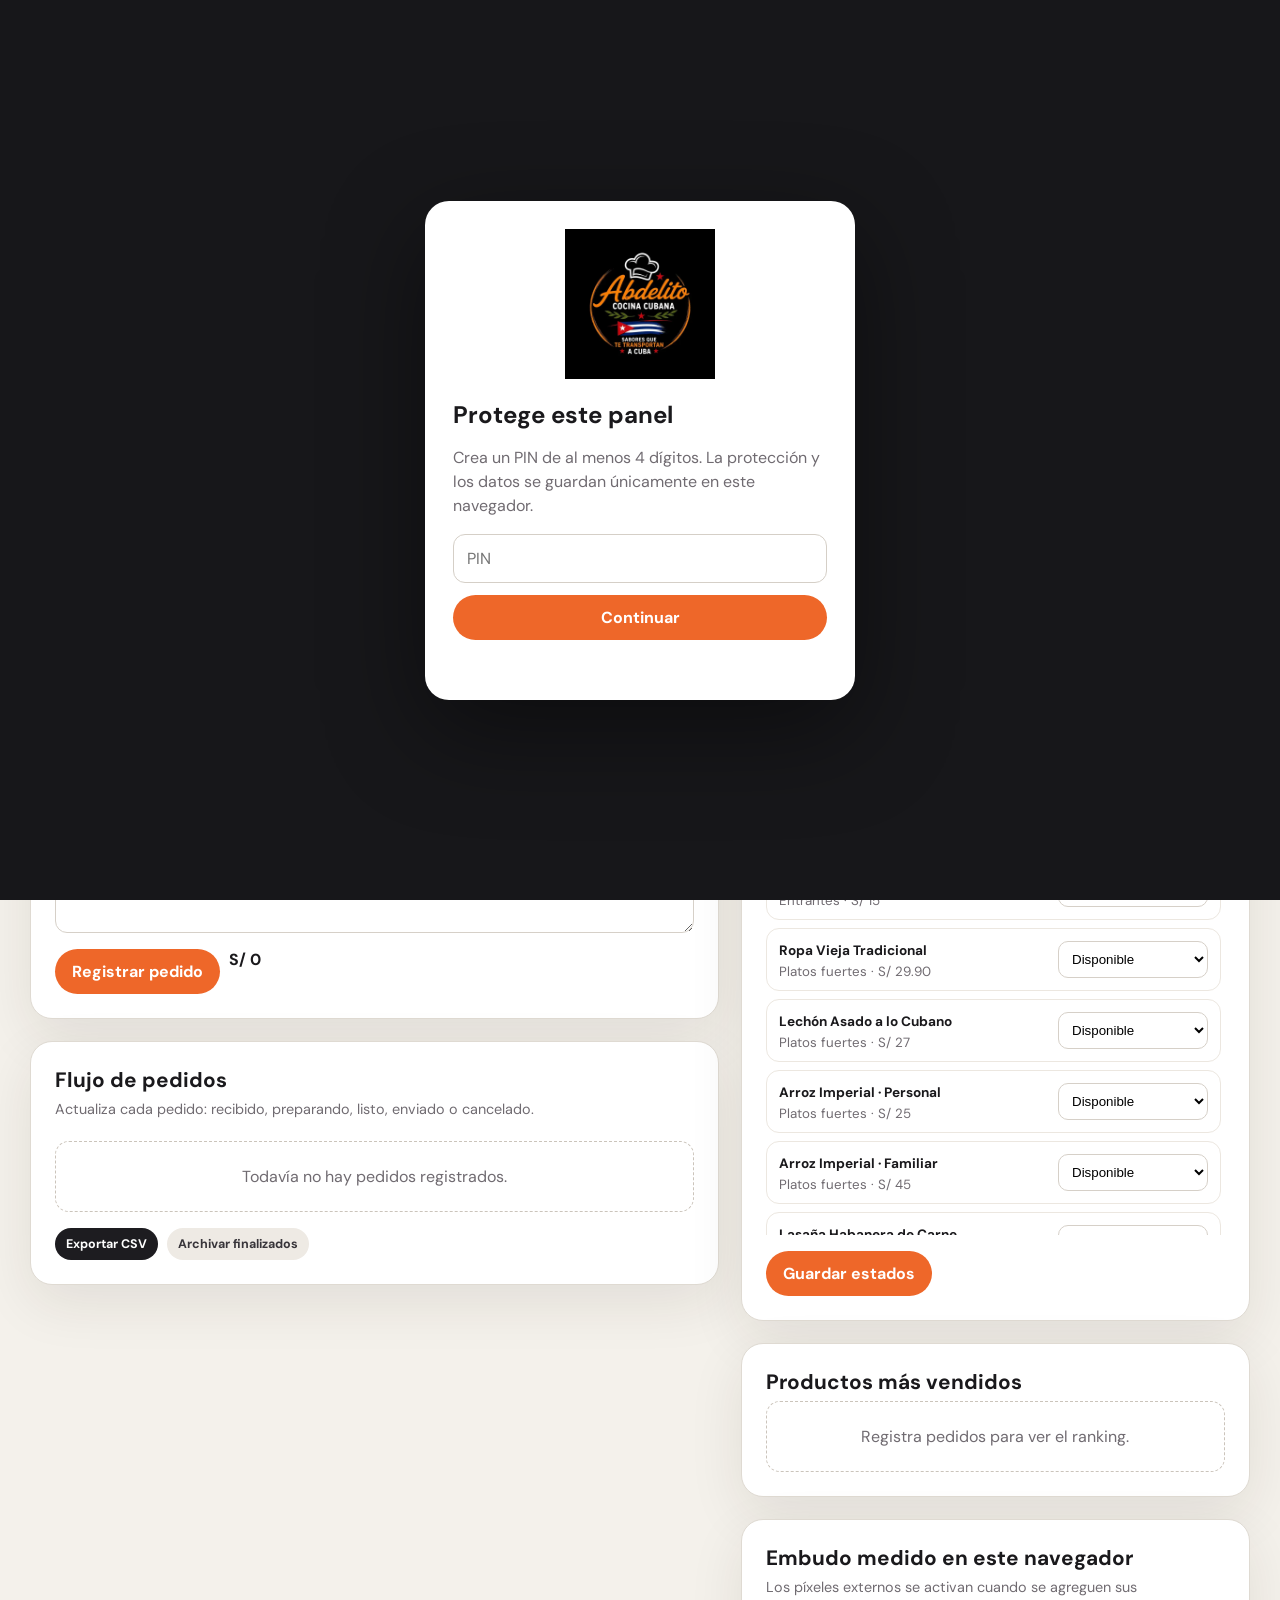
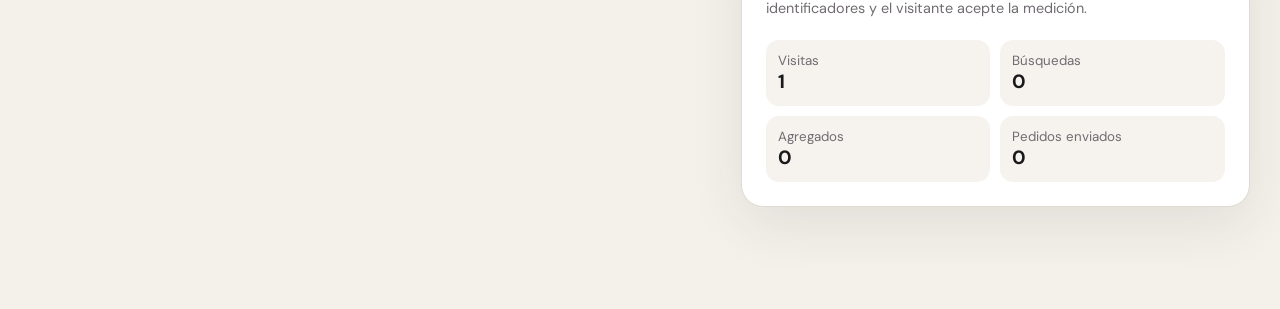
<file: docs/admin.html>
<!doctype html>
<html lang="es">
<head>
  <meta charset="utf-8">
  <meta name="viewport" content="width=device-width, initial-scale=1">
  <meta name="robots" content="noindex,nofollow">
  <title>Panel operativo | Abdelito Cocina</title>
  <link rel="preconnect" href="https://fonts.googleapis.com">
  <link rel="preconnect" href="https://fonts.gstatic.com" crossorigin>
  <link href="https://fonts.googleapis.com/css2?family=DM+Sans:wght@400;500;600;700&display=swap" rel="stylesheet">
  <link rel="stylesheet" href="./admin.css">
</head>
<body>
  <div class="lock-screen" data-lock>
    <div class="lock-card"><img src="./assets/logo-header-complete.webp" alt="Abdelito Cocina Cubana"><h1 data-lock-title>Protege este panel</h1><p data-lock-copy>Crea un PIN de al menos 4 dígitos. La protección y los datos se guardan únicamente en este navegador.</p><form data-lock-form><input type="password" inputmode="numeric" autocomplete="current-password" minlength="4" maxlength="12" placeholder="PIN" data-pin required><button class="button" type="submit">Continuar</button><div class="lock-error" data-lock-error></div></form></div>
  </div>
  <div class="admin-shell">
    <header class="admin-header"><div class="admin-header-inner"><div class="admin-brand"><img src="./assets/logo-header-complete.webp" alt="Abdelito Cocina"><span>Panel operativo</span></div><a href="./" target="_blank" rel="noopener">Ver tienda ↗</a></div></header>
    <main class="admin-main">
      <div class="notice"><strong>Panel local:</strong> los pedidos, estados y métricas se guardan en este dispositivo. Los cambios de disponibilidad pueden previsualizarse aquí; para que sean globales deben publicarse en la configuración de la web.</div>
      <section class="dashboard-grid"><article class="metric"><small>Pedidos registrados</small><strong data-metric-orders>0</strong></article><article class="metric"><small>Ventas registradas</small><strong data-metric-sales>S/ 0</strong></article><article class="metric"><small>En preparación</small><strong data-metric-preparing>0</strong></article><article class="metric"><small>Producto más pedido</small><strong data-metric-top>—</strong></article></section>
      <div class="admin-grid">
        <div>
          <section class="panel"><h2>Registrar pedido de WhatsApp</h2><p class="panel-intro">Pasa el pedido confirmado al panel para controlar preparación, entrega e historial.</p><form data-order-form><div class="field-grid"><div class="field"><label for="order-name">Cliente *</label><input id="order-name" name="name" required></div><div class="field"><label for="order-phone">WhatsApp</label><input id="order-phone" name="phone" inputmode="tel"></div><div class="field"><label for="order-method">Modalidad</label><select id="order-method" name="method"><option>Delivery</option><option>Recojo</option></select></div><div class="field"><label for="order-code">Código</label><input id="order-code" name="code" placeholder="AC-..."></div><div class="field full"><label for="order-product">Agregar producto</label><div class="field-grid"><select id="order-product" data-order-product></select><input type="number" min="1" max="20" value="1" aria-label="Cantidad" data-order-qty></div><button class="button ghost small" type="button" data-add-draft>Agregar producto</button></div><div class="field full"><div class="draft-items" data-draft-items></div></div><div class="field full"><label for="order-notes">Notas</label><textarea id="order-notes" name="notes" rows="2"></textarea></div></div><div class="button-row"><button class="button" type="submit">Registrar pedido</button><strong data-draft-total>S/ 0</strong></div></form></section>
          <section class="panel"><h2>Flujo de pedidos</h2><p class="panel-intro">Actualiza cada pedido: recibido, preparando, listo, enviado o cancelado.</p><div class="order-table-wrap" data-order-table></div><div class="button-row"><button class="button secondary small" type="button" data-export-orders>Exportar CSV</button><button class="button ghost small" type="button" data-clear-completed>Archivar finalizados</button></div></section>
        </div>
        <div>
          <section class="panel"><h2>Estado de la cocina</h2><p class="panel-intro">Control local para preparar la próxima publicación.</p><div class="field-grid"><div class="field"><label for="service-mode">Servicio</label><select id="service-mode" data-service-mode><option value="open">Recibiendo pedidos</option><option value="closed">Solo pedidos programados</option></select></div><div class="field"><label for="hours-label">Mensaje de horario</label><input id="hours-label" data-hours-label placeholder="Horario se confirma por WhatsApp"></div></div><div class="button-row"><button class="button" type="button" data-save-service>Guardar en este equipo</button><button class="button secondary" type="button" data-export-config>Descargar configuración</button></div></section>
          <section class="panel"><h2>Disponibilidad de platos</h2><p class="panel-intro">Marca cada producto como disponible, agotado o por encargo.</p><div class="catalog-admin" data-catalog-admin></div><div class="button-row"><button class="button" type="button" data-save-availability>Guardar estados</button></div></section>
          <section class="panel"><h2>Productos más vendidos</h2><div class="seller-list" data-seller-list></div></section>
          <section class="panel"><h2>Embudo medido en este navegador</h2><p class="panel-intro">Los píxeles externos se activan cuando se agreguen sus identificadores y el visitante acepte la medición.</p><div class="event-grid" data-event-grid></div></section>
        </div>
      </div>
    </main>
  </div>
  <div class="toast" data-admin-toast></div>
  <script src="./business-config.js"></script>
  <script src="./admin.js"></script>
</body>
</html>
</file>
<file: docs/admin.css>
:root{--bg:#f4f1eb;--card:#fff;--ink:#1a191c;--muted:#706b71;--line:#dfdad2;--orange:#ee6729;--green:#248350;--red:#b63c36;--shadow:0 18px 55px rgba(47,35,25,.09)}*{box-sizing:border-box}body{margin:0;background:var(--bg);color:var(--ink);font-family:"DM Sans",system-ui,sans-serif}.admin-shell{min-height:100vh}.admin-header{position:sticky;top:0;z-index:10;background:rgba(20,20,22,.96);color:#fff;border-bottom:1px solid rgba(255,255,255,.1)}.admin-header-inner{width:min(1220px,calc(100% - 32px));min-height:74px;margin:auto;display:flex;align-items:center;justify-content:space-between;gap:20px}.admin-brand{display:flex;align-items:center;gap:12px}.admin-brand img{width:112px;max-height:52px;object-fit:contain}.admin-brand span{padding-left:12px;border-left:1px solid rgba(255,255,255,.2);font-weight:700}.admin-header a{color:#fff;text-decoration:none;border:1px solid rgba(255,255,255,.24);border-radius:999px;padding:10px 14px;font-size:.84rem}.admin-main{width:min(1220px,calc(100% - 32px));margin:34px auto 80px}.notice{border:1px solid #e9c476;background:#fff5d9;color:#654808;border-radius:16px;padding:15px 18px;line-height:1.45;margin-bottom:24px}.dashboard-grid{display:grid;grid-template-columns:repeat(4,minmax(0,1fr));gap:16px;margin-bottom:22px}.metric{background:var(--card);border:1px solid var(--line);border-radius:20px;padding:20px;box-shadow:var(--shadow)}.metric small{color:var(--muted);display:block;margin-bottom:8px}.metric strong{font-size:1.65rem}.admin-grid{display:grid;grid-template-columns:minmax(0,1.15fr) minmax(330px,.85fr);gap:22px;align-items:start}.panel{background:var(--card);border:1px solid var(--line);border-radius:22px;padding:24px;box-shadow:var(--shadow);margin-bottom:22px}.panel h2{margin:0 0 6px;font-size:1.3rem}.panel-intro{margin:0 0 20px;color:var(--muted);font-size:.9rem;line-height:1.5}.field-grid{display:grid;grid-template-columns:1fr 1fr;gap:14px}.field{display:grid;gap:7px}.field.full{grid-column:1/-1}.field label,.field legend{font-size:.82rem;font-weight:700}.field input,.field select,.field textarea{width:100%;border:1px solid #d6d0c8;border-radius:12px;background:#fff;padding:12px;font:inherit;color:var(--ink)}.field input:focus,.field select:focus,.field textarea:focus{outline:3px solid rgba(238,103,41,.15);border-color:var(--orange)}.button{border:0;border-radius:999px;background:var(--orange);color:#fff;padding:12px 17px;font:inherit;font-weight:700;cursor:pointer}.button.secondary{background:#1d1c20}.button.ghost{background:#eeeae4;color:#38353a}.button.small{padding:8px 11px;font-size:.78rem}.button-row{display:flex;flex-wrap:wrap;gap:9px;margin-top:16px}.catalog-admin{display:grid;gap:8px;max-height:520px;overflow:auto;padding-right:4px}.catalog-row{display:grid;grid-template-columns:1fr 150px;gap:12px;align-items:center;border:1px solid #ece7e0;border-radius:13px;padding:10px 12px}.catalog-row strong{font-size:.85rem}.catalog-row small{display:block;color:var(--muted);margin-top:3px}.catalog-row select{border:1px solid #d6d0c8;border-radius:10px;padding:9px;background:#fff}.draft-items{display:grid;gap:8px;margin:12px 0}.draft-line{display:flex;align-items:center;justify-content:space-between;gap:10px;border-radius:12px;background:#f5f2ed;padding:10px}.draft-line button{border:0;background:transparent;color:var(--red);cursor:pointer}.order-table-wrap{overflow:auto}.order-table{width:100%;border-collapse:collapse;min-width:760px}.order-table th,.order-table td{text-align:left;padding:12px 10px;border-bottom:1px solid #ece8e2;font-size:.82rem;vertical-align:top}.order-table th{color:var(--muted)}.status-select{border:1px solid #d8d2ca;border-radius:9px;padding:7px;background:#fff}.empty{border:1px dashed #cbc4bb;border-radius:14px;padding:24px;text-align:center;color:var(--muted)}.seller-list{display:grid;gap:9px}.seller-row{display:grid;grid-template-columns:1fr auto;gap:12px;border-bottom:1px solid #eee9e3;padding-bottom:9px}.event-grid{display:grid;grid-template-columns:repeat(2,1fr);gap:10px}.event-card{border-radius:13px;background:#f6f3ee;padding:12px}.event-card small{display:block;color:var(--muted)}.event-card strong{font-size:1.2rem}.lock-screen{position:fixed;inset:0;z-index:100;background:#17171a;display:grid;place-items:center;padding:20px}.lock-screen[hidden]{display:none}.lock-card{width:min(430px,100%);background:#fff;border-radius:24px;padding:28px;box-shadow:0 30px 100px rgba(0,0,0,.45)}.lock-card img{display:block;width:150px;margin:0 auto 20px}.lock-card h1{font-size:1.5rem;margin:0 0 8px}.lock-card p{color:var(--muted);line-height:1.5}.lock-card form{display:grid;gap:12px}.lock-card input{border:1px solid #d5cfc7;border-radius:12px;padding:13px;font:inherit}.lock-error{min-height:20px;color:var(--red);font-size:.82rem}.toast{position:fixed;right:22px;bottom:22px;background:#17171a;color:#fff;border-radius:12px;padding:13px 16px;box-shadow:var(--shadow);transform:translateY(30px);opacity:0;pointer-events:none;transition:.2s}.toast.show{transform:translateY(0);opacity:1}@media(max-width:960px){.dashboard-grid{grid-template-columns:repeat(2,1fr)}.admin-grid{grid-template-columns:1fr}}@media(max-width:620px){.admin-header-inner,.admin-main{width:min(100% - 22px,1220px)}.admin-brand span{display:none}.admin-header a{font-size:.75rem}.dashboard-grid{grid-template-columns:1fr 1fr;gap:10px}.metric{padding:15px}.metric strong{font-size:1.25rem}.panel{padding:18px}.field-grid{grid-template-columns:1fr}.field.full{grid-column:auto}.catalog-row{grid-template-columns:1fr}.event-grid{grid-template-columns:1fr 1fr}}
</file>
